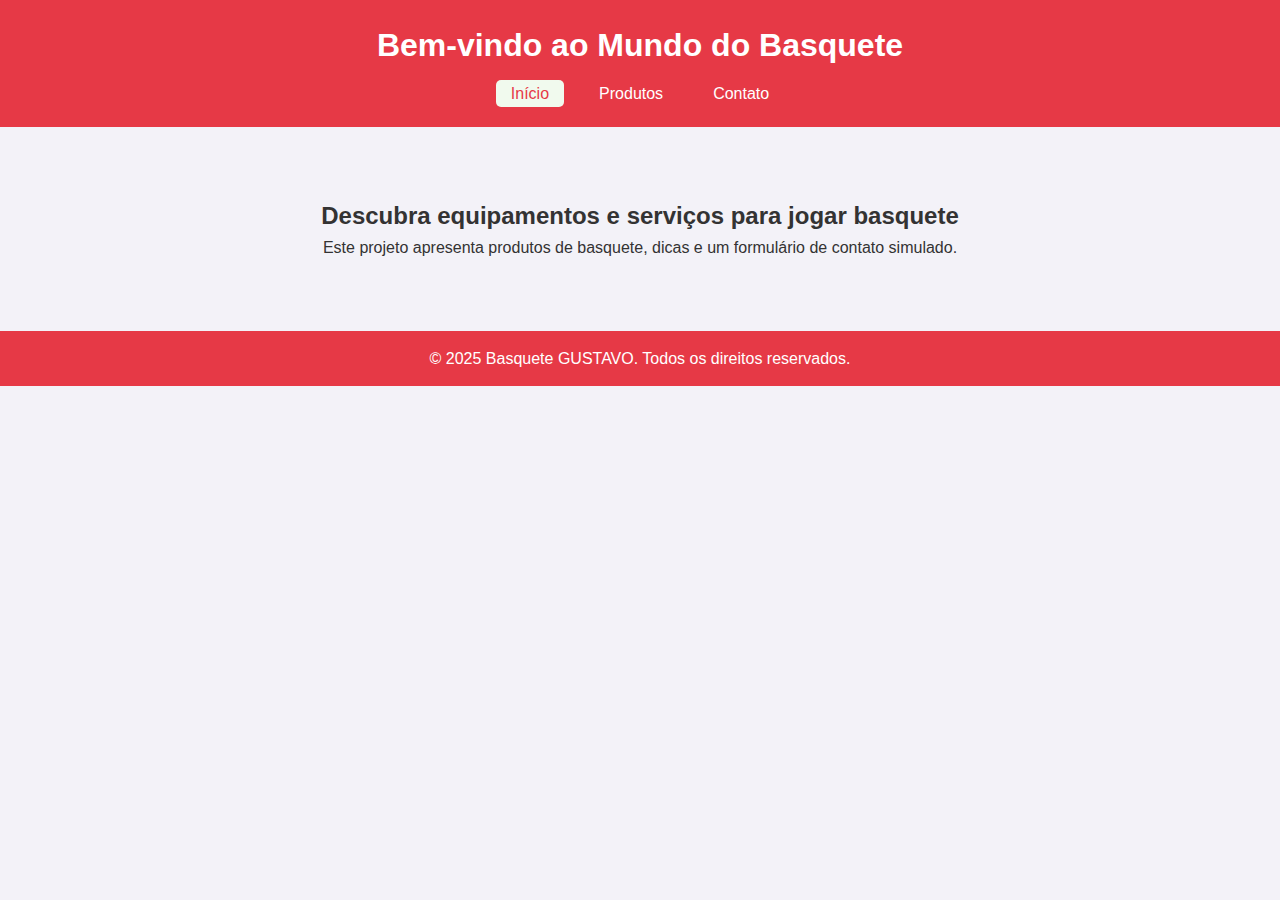
<file: MEUSITE/INDEX.HTML>
<!DOCTYPE html>
<html lang="pt-br">
<head>
    <meta charset="UTF-8">
    <meta name="viewport" content="width=device-width, initial-scale=1.0">
    <title>Início - Basquete</title>
    <link rel="stylesheet" href="css/style.css">
</head>
<body>
    <header>
        <h1>Bem-vindo ao Mundo do Basquete</h1>
        <nav>
            <ul>
                <li><a href="index.html" class="active">Início</a></li>
                <li><a href="produtos.html">Produtos</a></li>
                <li><a href="contato.html">Contato</a></li>
            </ul>
        </nav>
    </header>

    <main>
        <section class="intro">
            <h2>Descubra equipamentos e serviços para jogar basquete</h2>
            <p>Este projeto apresenta produtos de basquete, dicas e um formulário de contato simulado.</p>
        </section>
    </main>
    

    <footer>
        <p>&copy; 2025 Basquete GUSTAVO. Todos os direitos reservados.</p>
    </footer>
</body>
</html>
</file>
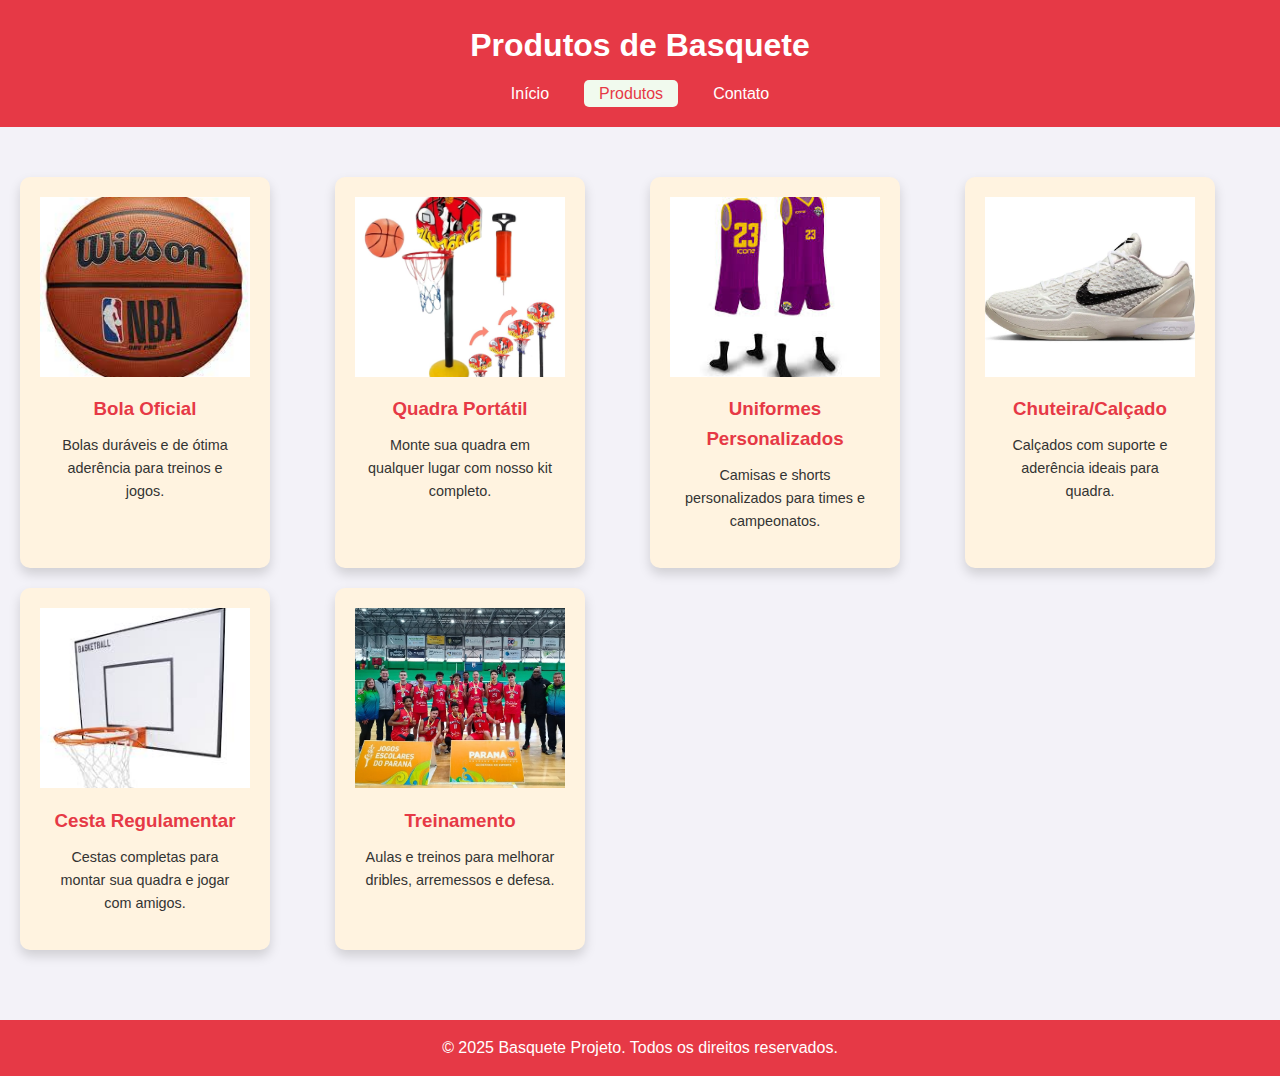
<file: MEUSITE/produtos.html>
<!DOCTYPE html>
<html lang="pt-br">
<head>
    <meta charset="UTF-8">
    <meta name="viewport" content="width=device-width, initial-scale=1.0">
    <title>Produtos - Basquete</title>
    <link rel="stylesheet" href="css/style.css">
</head>
<body>
    <header>
        <h1>Produtos de Basquete</h1>
        <nav>
            <ul>
                <li><a href="index.html">Início</a></li>
                <li><a href="produtos.html" class="active">Produtos</a></li>
                <li><a href="contato.html">Contato</a></li>
            </ul>
        </nav>
    </header>

    <main>
        <section class="cards-container">
            <div class="card">
                <img src="baskabolanba.jpg" alt="Bola de Basquete">
                <h3>Bola Oficial</h3>
                <p>Bolas duráveis e de ótima aderência para treinos e jogos.</p>
            </div>
            <div class="card">
                <img src="quadrapota.jpg" alt="Quadra Portátil">
                <h3>Quadra Portátil</h3>
                <p>Monte sua quadra em qualquer lugar com nosso kit completo.</p>
            </div>
            <div class="card">
                <img src="images.jpg" alt="Uniforme Personalizado">
                <h3>Uniformes Personalizados</h3>
                <p>Camisas e shorts personalizados para times e campeonatos.</p>
            </div>
            <div class="card">
                <img src="kobe6.webp" alt="Chuteira">
                <h3>Chuteira/Calçado</h3>
                <p>Calçados com suporte e aderência ideais para quadra.</p>
            </div>
            <div class="card">
                <img src="cesta.jpg" alt="Cesta de Basquete">
                <h3>Cesta Regulamentar</h3>
                <p>Cestas completas para montar sua quadra e jogar com amigos.</p>
            </div>
            <div class="card">
                <img src="regentecampeao.jpeg" alt="Treinamento">
                <h3>Treinamento</h3>
                <p>Aulas e treinos para melhorar dribles, arremessos e defesa.</p>
            </div>
        </section>
    </main>

    <footer>
        <p>&copy; 2025 Basquete Projeto. Todos os direitos reservados.</p>
    </footer>
</body>
</html>
</file>
<file: MEUSITE/css/style.css>
* {
    margin: 0;
    padding: 0;
    box-sizing: border-box;
}

body {
    font-family: Arial, sans-serif;
    line-height: 1.6;
    background-color: #f4f4f4;
    color: #333;
}

header {
    background-color: #1e3a8a;
    color: #fff;
    padding: 20px 0;
    text-align: center;
}

header nav ul {
    list-style: none;
    display: flex;
    justify-content: center;
    gap: 15px;
    margin-top: 10px;
}

header nav ul li a {
    color: #fff;
    text-decoration: none;
    padding: 5px 10px;
}

header nav ul li a:hover,
header nav ul li a.active {
    background-color: #3b82f6;
    border-radius: 5px;
}

main {
    padding: 20px;
}

.intro {
    text-align: center;
    margin-top: 50px;
}

.cards-container {
    display: flex;
    gap: 20px;
    flex-wrap: wrap;
    justify-content: center;
    margin-top: 30px;
}

.card {
    background-color: #fff;
    padding: 20px;
    border-radius: 10px;
    width: 250px;
    box-shadow: 0 4px 8px rgba(0,0,0,0.1);
    transition: transform 0.2s;
}

.card:hover {
    transform: translateY(-5px);
}

.contact-form {
    max-width: 500px;
    margin: 0 auto;
    background-color: #fff;
    padding: 30px;
    border-radius: 10px;
    box-shadow: 0 4px 8px rgba(0,0,0,0.1);
}

.contact-form form {
    display: flex;
    flex-direction: column;
    gap: 15px;
}

.contact-form input,
.contact-form textarea {
    padding: 10px;
    border: 1px solid #ccc;
    border-radius: 5px;
}

.contact-form button {
    padding: 10px;
    background-color: #1e3a8a;
    color: #fff;
    border: none;
    border-radius: 5px;
    cursor: pointer;
}

.contact-form button:hover {
    background-color: #3b82f6;
}

footer {
    text-align: center;
    padding: 15px 0;
    background-color: #1e3a8a;
    color: #fff;
    margin-top: 50px;
}
/* Reset básico */
* {
    margin: 0;
    padding: 0;
    box-sizing: border-box;
}

body {
    font-family: Arial, sans-serif;
    line-height: 1.6;
    background-color: #f3f2f8;
    color: #333;
}

header {
    background-color: #e63946;
    color: #fff;
    padding: 20px 0;
    text-align: center;
}

header nav ul {
    list-style: none;
    display: flex;
    justify-content: center;
    gap: 15px;
    margin-top: 10px;
}

header nav ul li a {
    color: #fff;
    text-decoration: none;
    padding: 5px 10px;
}

header nav ul li a:hover,
header nav ul li a.active {
    background-color: #f1faee;
    color: #e63946;
    border-radius: 5px;
}

main {
    padding: 20px;
}

.intro {
    text-align: center;
    margin-top: 50px;
}

.cards-container {
    display: flex;
    gap: 20px;
    flex-wrap: wrap;
    justify-content: center;
    margin-top: 30px;
}

.card {
    background-color: #fff3e0;
    padding: 20px;
    border-radius: 10px;
    width: 250px;
    box-shadow: 0 4px 8px rgba(0,0,0,0.1);
    transition: transform 0.2s;
}

.card:hover {
    transform: translateY(-5px);
}

.contact-form {
    max-width: 500px;
    margin: 0 auto;
    background-color: #fff3e0;
    padding: 30px;
    border-radius: 10px;
    box-shadow: 0 4px 8px rgba(0,0,0,0.1);
}

.contact-form form {
    display: flex;
    flex-direction: column;
    gap: 15px;
}

.contact-form input,
.contact-form textarea {
    padding: 10px;
    border: 1px solid #ccc;
    border-radius: 5px;
}

.contact-form button {
    padding: 10px;
    background-color: #e63946;
    color: #fff;
    border: none;
    border-radius: 5px;
    cursor: pointer;
}

.contact-form button:hover {
    background-color: #f1faee;
    color: #e63946;
}

footer {
    text-align: center;
    padding: 15px 0;
    background-color: #e63946;
    color: #fff;
    margin-top: 50px;
}
/* Reset básico */
* {
    margin: 0;
    padding: 0;
    box-sizing: border-box;
}

body {
    font-family: Arial, sans-serif;
    line-height: 1.6;
    background-color: #f3f2f8;
    color: #333;
}

header {
    background-color: #e63946;
    color: #fff;
    padding: 20px 0;
    text-align: center;
    position: sticky;
    top: 0;
    z-index: 1000;
}

header nav ul {
    list-style: none;
    display: flex;
    justify-content: center;
    gap: 20px;
    margin-top: 10px;
}

header nav ul li a {
    color: #fff;
    text-decoration: none;
    padding: 5px 15px;
    transition: all 0.3s ease;
}

header nav ul li a:hover,
header nav ul li a.active {
    background-color: #f1faee;
    color: #e63946;
    border-radius: 5px;
}

main {
    padding: 20px;
}

.cards-container {
    display: grid;
    grid-template-columns: repeat(auto-fit, minmax(250px, 1fr));
    gap: 20px;
    margin-top: 30px;
}

.card {
    background-color: #fff3e0;
    border-radius: 10px;
    overflow: hidden;
    box-shadow: 0 6px 12px rgba(0,0,0,0.15);
    text-align: center;
    transition: transform 0.3s, box-shadow 0.3s;
    cursor: pointer;
}

.card img {
    width: 100%;
    height: 180px;
    object-fit: cover;
    transition: transform 0.3s;
}

.card h3 {
    margin: 10px 0;
    color: #e63946;
}

.card p {
    padding: 0 10px 15px;
    color: #333;
    font-size: 0.9rem;
}

.card:hover {
    transform: translateY(-10px);
    box-shadow: 0 12px 20px rgba(0,0,0,0.3);
}

.card:hover img {
    transform: scale(1.1);
}

footer {
    text-align: center;
    padding: 15px 0;
    background-color: #e63946;
    color: #fff;
    margin-top: 50px;
}
</file>
